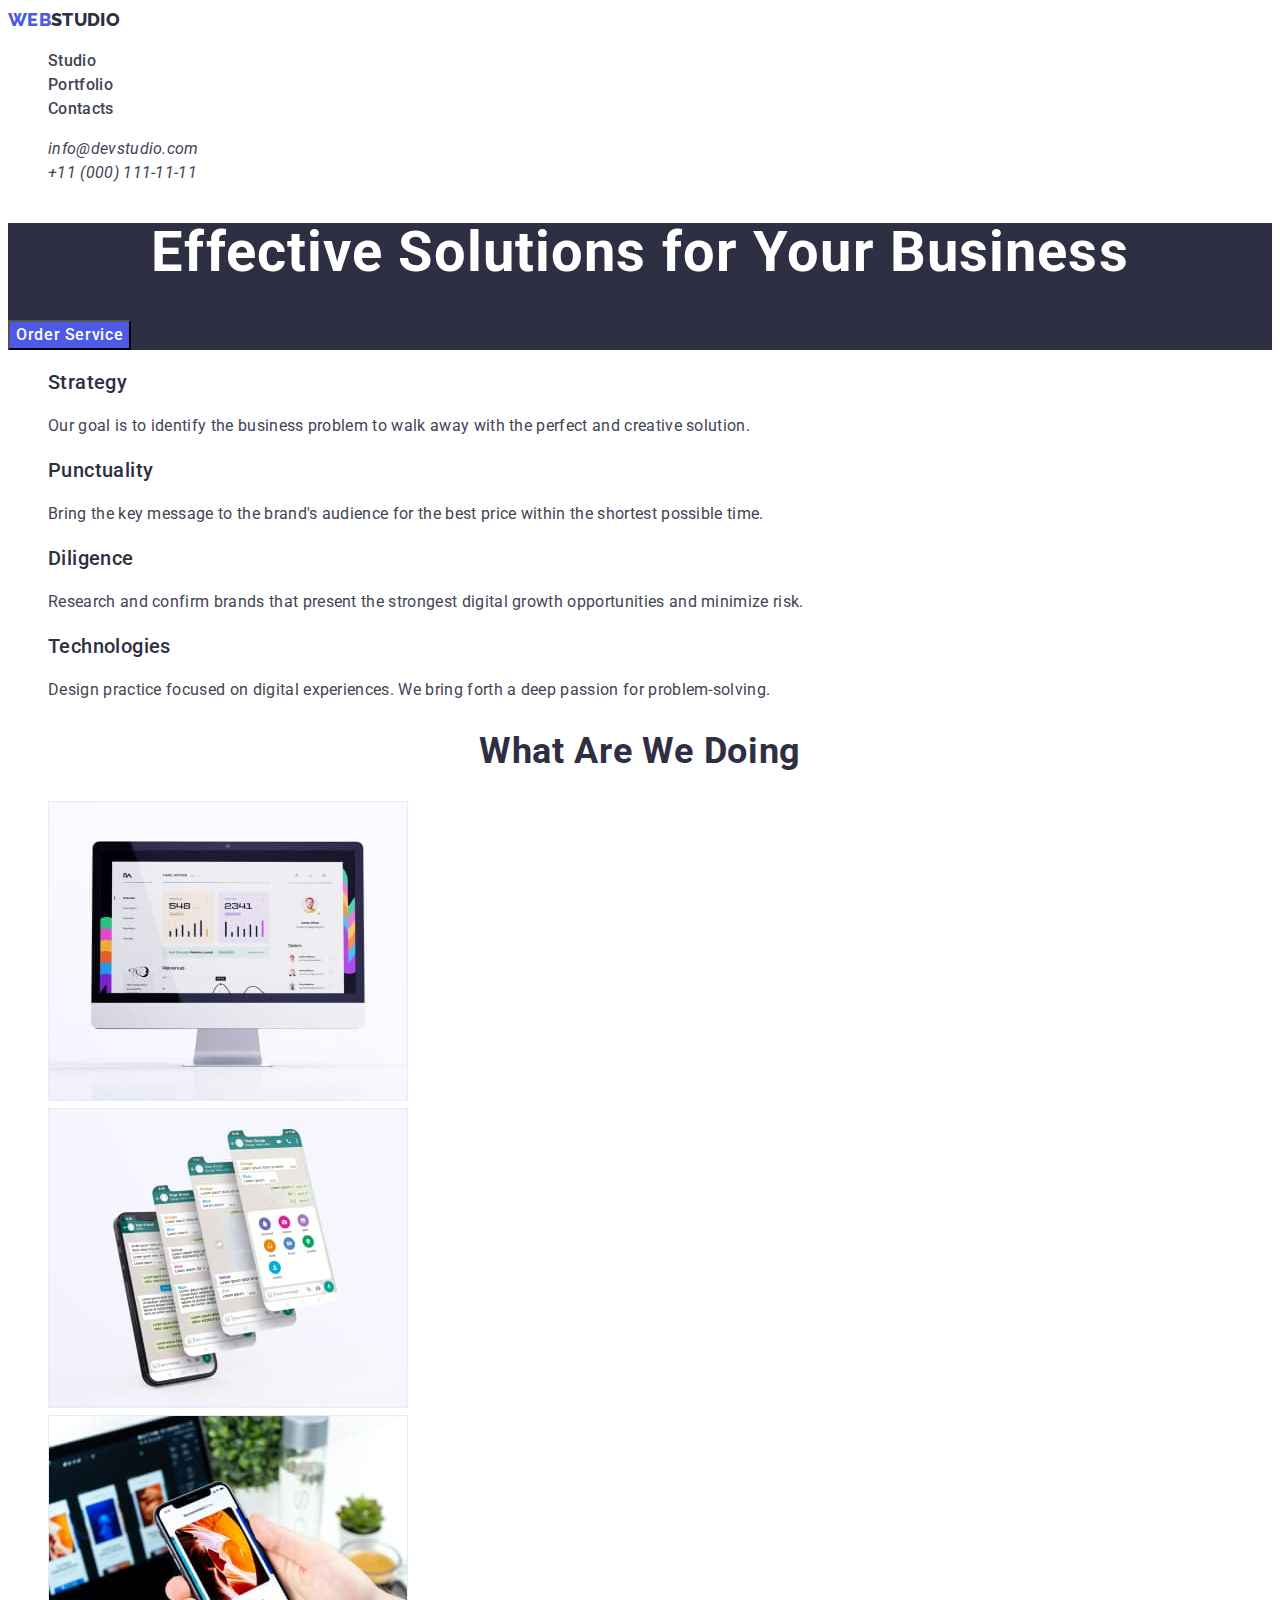
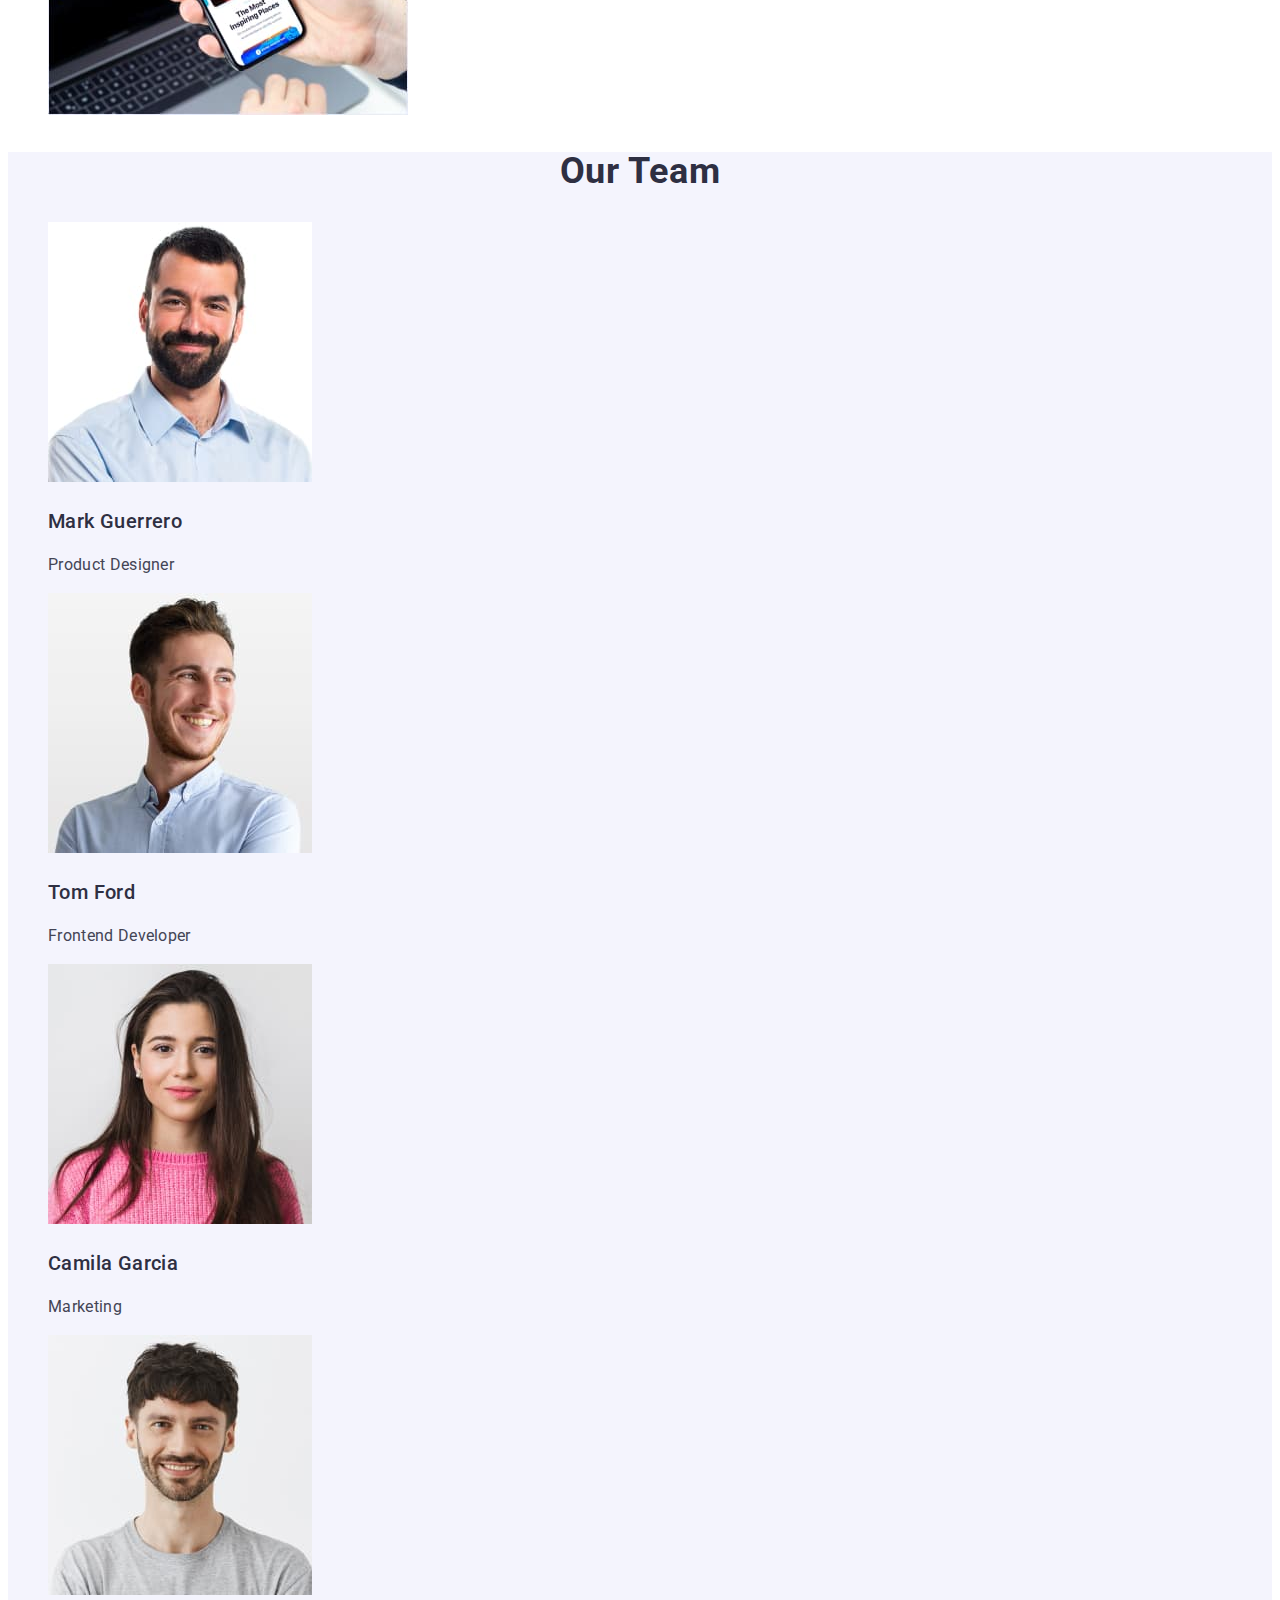
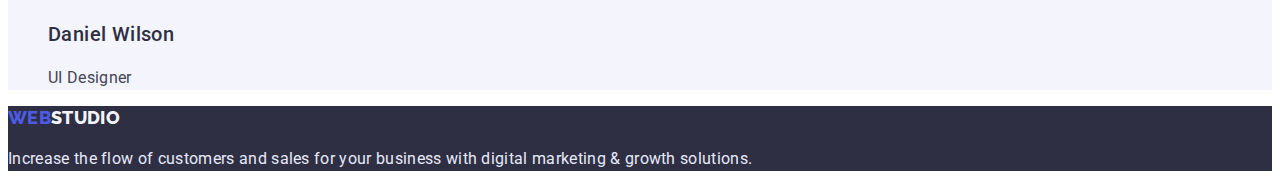
<file: index.html>
<!DOCTYPE html>
<html lang="en">
  <head>
    <meta charset="UTF-8" />
    <meta http-equiv="X-UA-Compatible" content="IE=edge" />
    <meta name="viewport" content="width=device-width, initial-scale=1.0" />
    <title>WebStudio</title>
    <link rel="stylesheet" href="./css/styles.css" />
    <link rel="preconnect" href="https://fonts.googleapis.com" />
    <link rel="preconnect" href="https://fonts.gstatic.com" crossorigin />
    <link
      href="https://fonts.googleapis.com/css2?family=Raleway:wght@800&family=Roboto:wght@400;500;700;900&display=swap"
      rel="stylesheet"
    />
  </head>
  <body>
    <!-- Шапка сайта с лого и навигацией -->
    <header>
      <nav>
        <a href="./index.html" class="logo">
          Web<span class="logo-second-color">Studio</span></a
        >
        <ul class="site-nav list">
          <li><a href="./index.html">Studio</a></li>
          <li><a href="./portfolio.html">Portfolio</a></li>
          <li><a href="">Contacts</a></li>
        </ul>
      </nav>

      <address>
        <ul class="contacts list">
          <li><a href="mailto:info@devstudio.com">info@devstudio.com</a></li>
          <li><a href="tel:+110001111111">+11 (000) 111-11-11</a></li>
        </ul>
      </address>
    </header>
    <!-- Главный контент -->
    <main>
      <!-- Блок герой -->
      <section class="hero">
        <h1 class="hero-title">Effective Solutions for Your Business</h1>
        <button type="button" class="hero-button">Order Service</button>
      </section>
      <!-- Преымущества -->
      <section>
        <h2 class="section-title visually-hidden">Advantages</h2>
        <ul class="list">
          <li>
            <h3 class="item-title">Strategy</h3>
            <p class="section-item">
              Our goal is to identify the business problem to walk away with the
              perfect and creative solution.
            </p>
          </li>
          <li>
            <h3 class="item-title">Punctuality</h3>
            <p class="section-item">
              Bring the key message to the brand's audience for the best price
              within the shortest possible time.
            </p>
          </li>
          <li>
            <h3 class="item-title">Diligence</h3>
            <p class="section-item">
              Research and confirm brands that present the strongest digital
              growth opportunities and minimize risk.
            </p>
          </li>
          <li>
            <h3 class="item-title">Technologies</h3>
            <p class="section-item">
              Design practice focused on digital experiences. We bring forth a
              deep passion for problem-solving.
            </p>
          </li>
        </ul>
      </section>
      <!-- Что делают -->
      <section>
        <h2 class="section-title">What are we doing</h2>
        <ul class="list">
          <li>
            <img src="./images/img1.jpg" alt="computer" width="360" />
          </li>
          <li>
            <img
              src="./images/img2.jpg"
              alt="sreen-of-smartphone"
              width="360"
            />
          </li>
          <li>
            <img
              src="./images/img3.jpg"
              alt="hand-holding-a-pnone-and-using-a-alaptop"
              width="360"
            />
          </li>
        </ul>
      </section>
      <!-- Секция с командой -->
      <section class="team-section">
        <h2 class="section-title">Our Team</h2>
        <ul class="list">
          <li>
            <img src="./images/mark.jpg" alt="portrait" width="264" />
            <h3 class="item-title">Mark Guerrero</h3>
            <p class="section-item">Product Designer</p>
          </li>
          <li>
            <img src="./images/tom.jpg" alt="portrait" width="264" />
            <h3 class="item-title">Tom Ford</h3>
            <p class="section-item">Frontend Developer</p>
          </li>
          <li>
            <img src="./images/camila.jpg" alt="portrait" width="264" />
            <h3 class="item-title">Camila Garcia</h3>
            <p class="section-item">Marketing</p>
          </li>
          <li>
            <img src="./images/daniel.jpg" alt="portrait" width="264" />
            <h3 class="item-title">Daniel Wilson</h3>
            <p class="section-item">UI Designer</p>
          </li>
        </ul>
      </section>
    </main>
    <footer class="page-footer">
      <a href="./index.html" class="logo">
        Web<span class="logo-third-color">Studio</span>
      </a>
      <p>
        Increase the flow of customers and sales for your business with digital
        marketing & growth solutions.
      </p>
    </footer>
  </body>
</html>
</file>
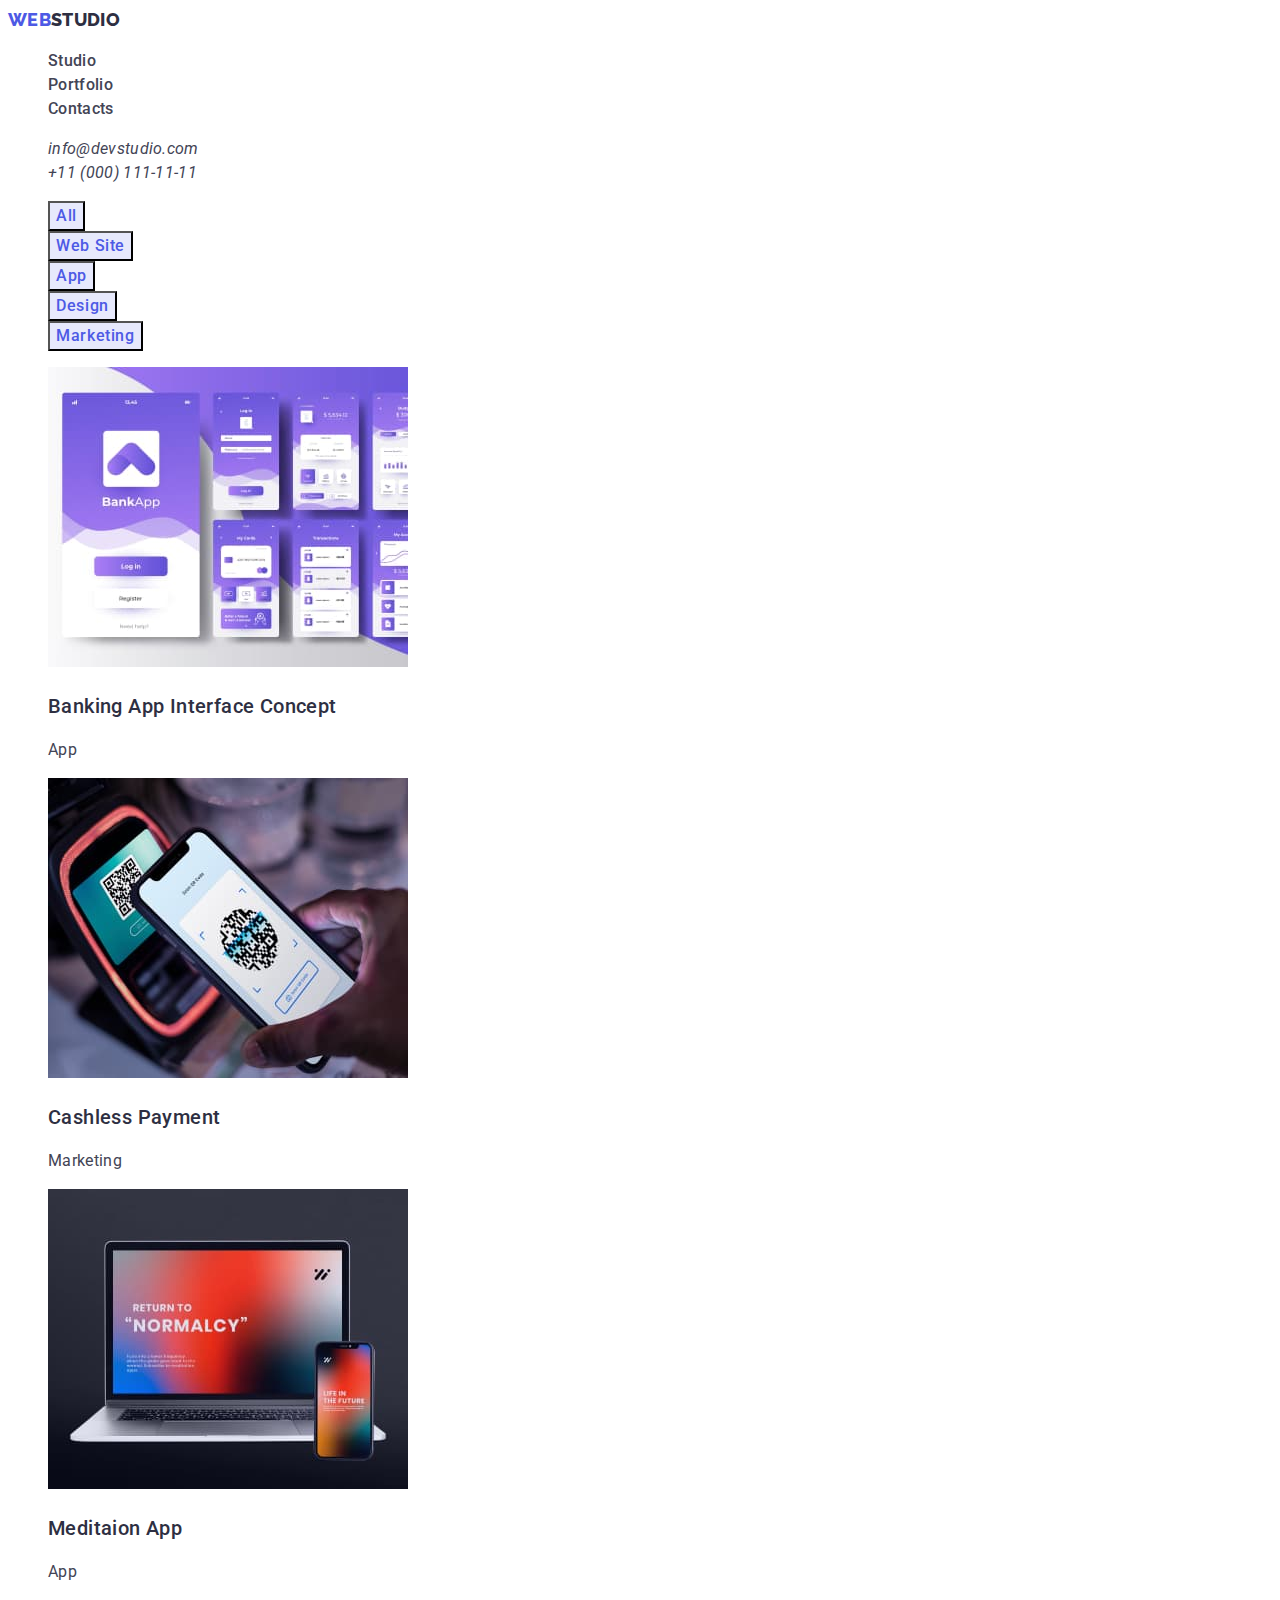
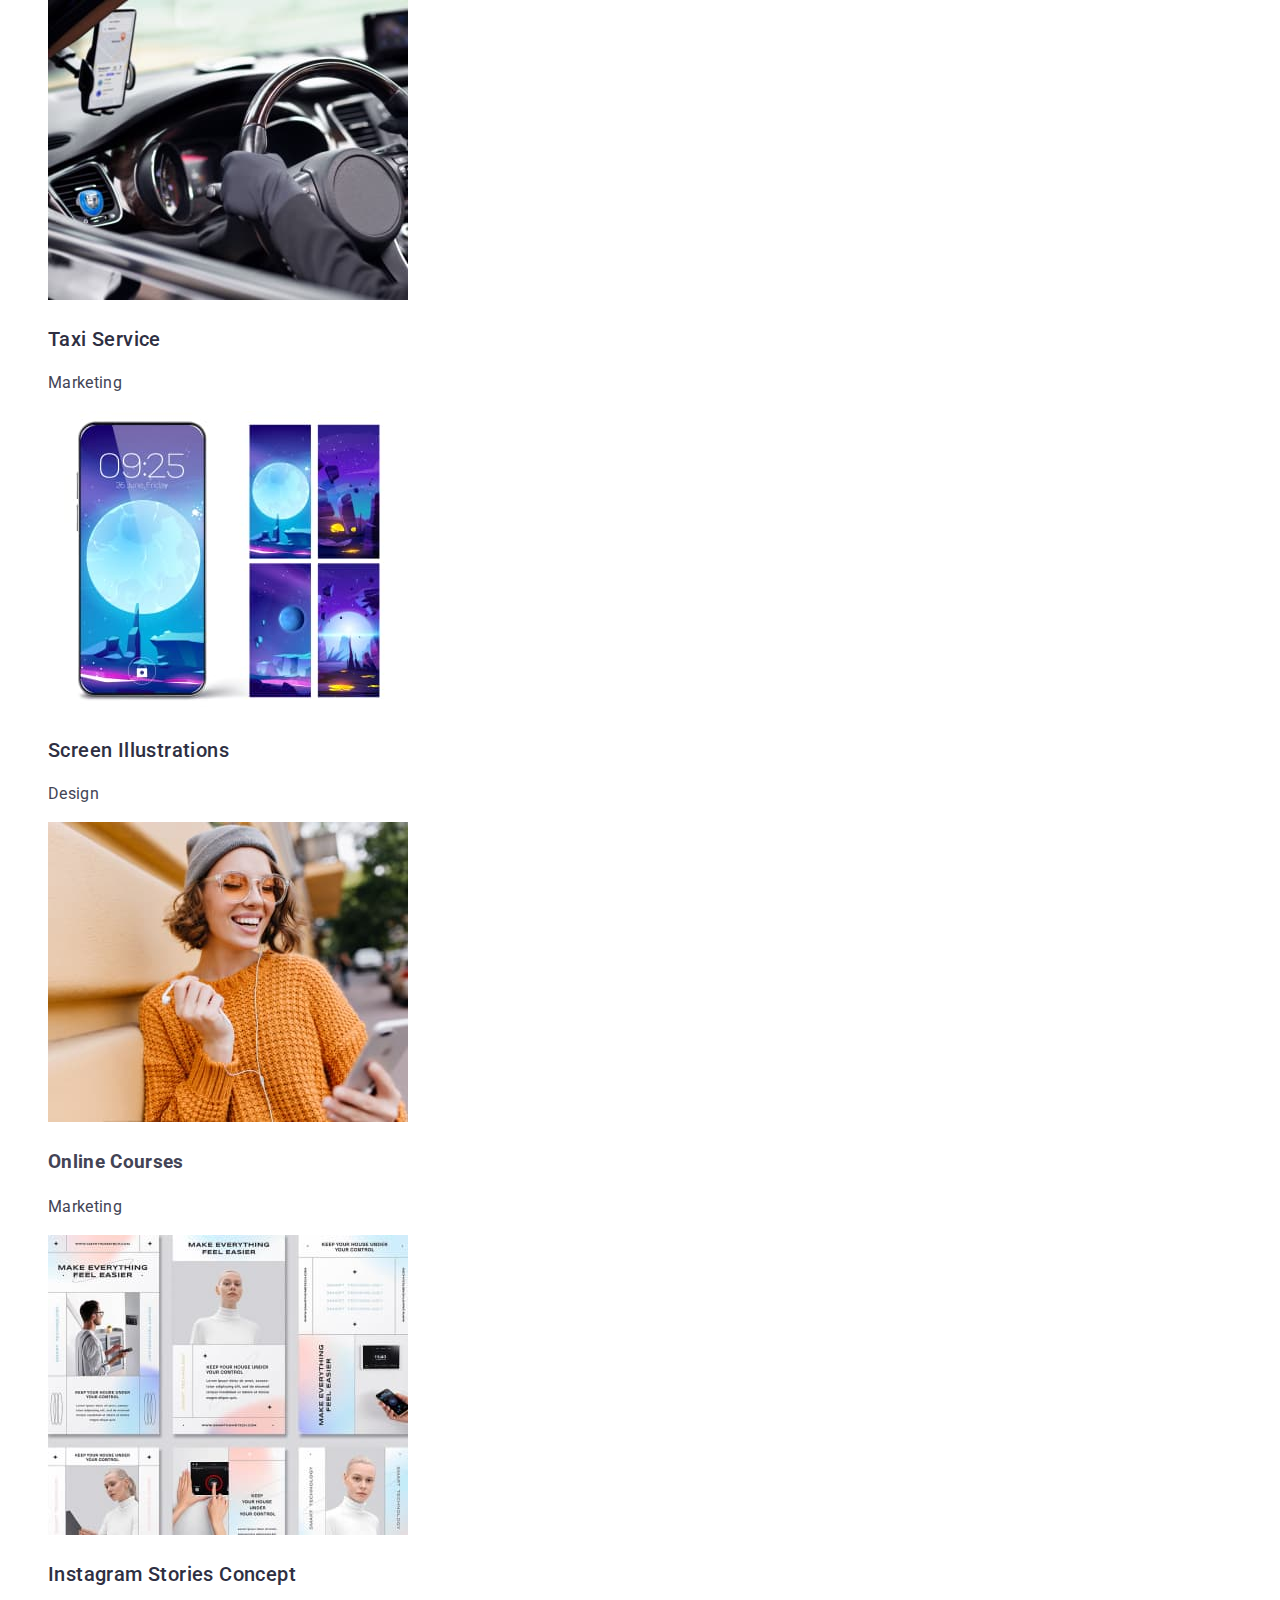
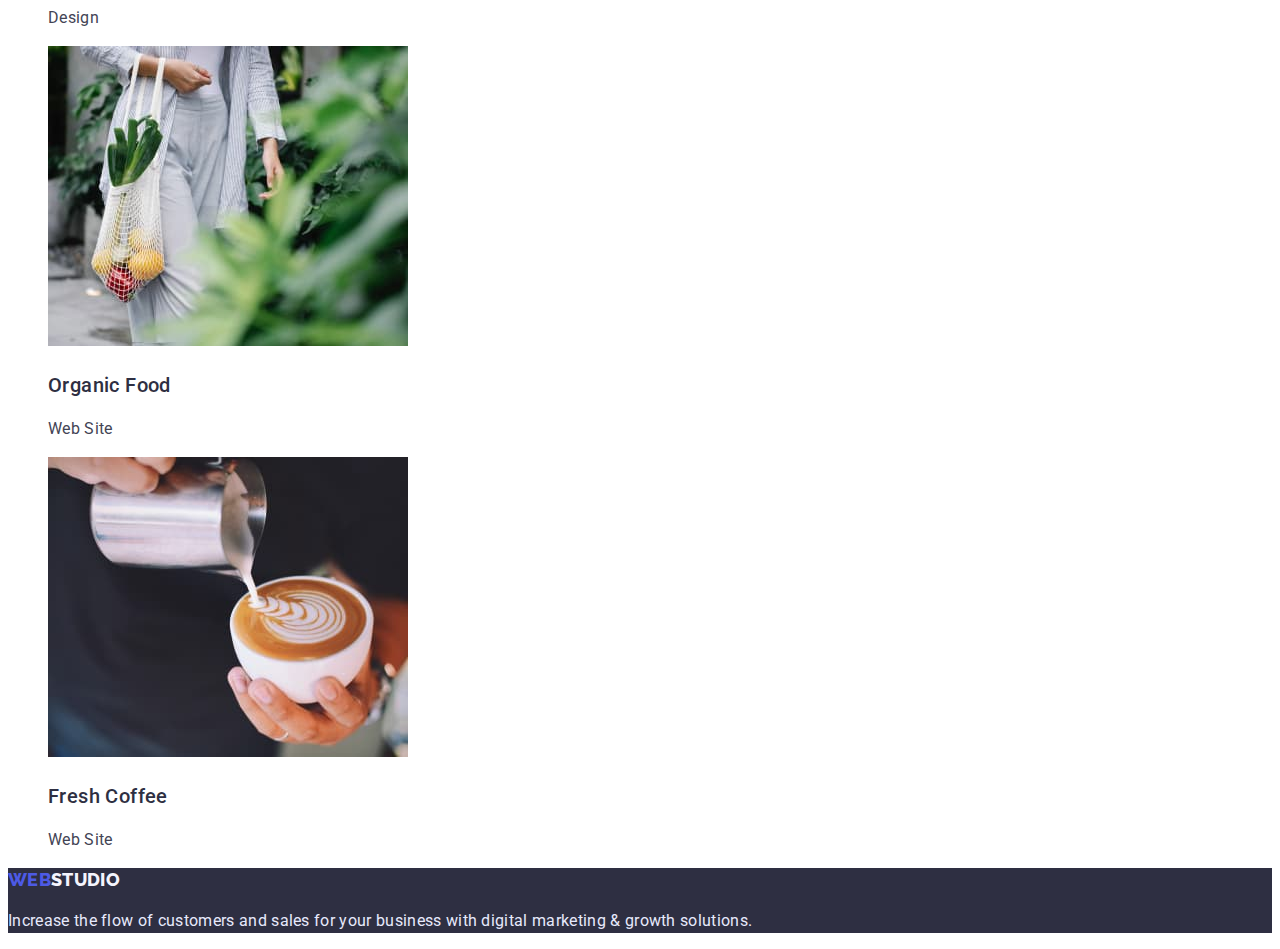
<file: portfolio.html>
<!DOCTYPE html>
<html lang="en">
  <head>
    <meta charset="UTF-8" />
    <meta http-equiv="X-UA-Compatible" content="IE=edge" />
    <meta name="viewport" content="width=device-width, initial-scale=1.0" />
    <title>Portfolio</title>
    <link rel="stylesheet" href="./css/styles.css" />
    <link rel="preconnect" href="https://fonts.googleapis.com" />
    <link rel="preconnect" href="https://fonts.gstatic.com" crossorigin />
    <link
      href="https://fonts.googleapis.com/css2?family=Raleway:wght@800&family=Roboto:wght@400;500;700;900&display=swap"
      rel="stylesheet"
    />
  </head>
  <body>
    <!-- шапка сайта -->
    <header>
      <nav>
        <a href="./index.html" class="logo">
          Web<span class="logo-second-color">Studio</span></a
        >
        <ul class="site-nav list">
          <li><a href="./index.html">Studio</a></li>
          <li><a href="./portfolio.html">Portfolio</a></li>
          <li><a href="">Contacts</a></li>
        </ul>
      </nav>

      <address>
        <ul class="contacts list">
          <li><a href="mailto:info@devstudio.com">info@devstudio.com</a></li>
          <li><a href="tel:+110001111111">+11 (000) 111-11-11</a></li>
        </ul>
      </address>
    </header>
    <!--Главный контент  -->
    <main>
      <!--  Фильтры-->
      <section>
        <h1 class="visually-hidden">Portfolio</h1>
        <ul class="list">
          <li><button class="filter-button" type="button">All</button></li>
          <li><button class="filter-button" type="button">Web Site</button></li>
          <li><button class="filter-button" type="button">App</button></li>
          <li><button class="filter-button" type="button">Design</button></li>
          <li>
            <button class="filter-button" type="button">Marketing</button>
          </li>
        </ul>

        <!-- Элементы портфолио -->
        <h2 class="visually-hidden">Portfolio items</h2>
        <ul class="list">
          <li>
            <a href="">
              <img src="./images/1img.jpg" alt="Banking app" width="360" />
              <h3 class="item-title">Banking App Interface Concept</h3>
              <p class=".section-item">App</p>
            </a>
          </li>
          <li>
            <a href="">
              <img src="./images/2img.jpg" alt="Phone payment" width="360" />
              <h3 class="item-title">Cashless Payment</h3>
              <p>Marketing</p>
            </a>
          </li>
          <li>
            <a href="">
              <img src="./images/3img.jpg" alt="Phone and laptop" width="360" />
              <h3 class="item-title">Meditaion App</h3>
              <p>App</p>
            </a>
          </li>
          <li>
            <a href="">
              <img src="./images/4img.jpg" alt="Car wheel" width="360" />
              <h3 class="item-title">Taxi Service</h3>
              <p>Marketing</p>
            </a>
          </li>
          <li>
            <a href="">
              <img
                src="./images/5img.jpg"
                alt="Phone and layouts of a background"
                width="360"
              />
              <h3 class="item-title">Screen Illustrations</h3>
              <p>Design</p>
            </a>
          </li>
          <li>
            <a href="">
              <img
                src="./images/6img.jpg"
                alt="Smiling girl with a phone"
                width="360"
              />
              <h3>Online Courses</h3>
              <p>Marketing</p>
            </a>
          </li>
          <li>
            <a href="">
              <img
                src="./images/7img.jpg"
                alt="Layouts of instagram stories"
                width="360"
              />
              <h3 class="item-title">Instagram Stories Concept</h3>
              <p>Design</p>
            </a>
          </li>
          <li>
            <a href="">
              <img
                src="./images/8img.jpg"
                alt="Bag with vegetables"
                width="360"
              />
              <h3 class="item-title">Organic Food</h3>
              <p>Web Site</p>
            </a>
          </li>
          <li>
            <a href="">
              <img
                src="./images/9img.jpg"
                alt="Barista making a coffee"
                width="360"
              />
              <h3 class="item-title">Fresh Coffee</h3>
              <p>Web Site</p>
            </a>
          </li>
        </ul>
      </section>
    </main>
    <footer class="page-footer">
      <a href="./index.html" class="logo">
        Web<span class="logo-third-color">Studio</span>
      </a>
      <p>
        Increase the flow of customers and sales for your business with digital
        marketing & growth solutions.
      </p>
    </footer>
  </body>
</html>
</file>
<file: css/styles.css>
/* 
COLORS
ФОН
Фон шапкі #FFFFFF
Основной фон светлый  #E5E5E5 
Фон героя #2E2F42
Фон секции НАША КОМАНДА #F4F4FD
Фон футера #2E2F42

Цвета шрифтов
Цвет веб #4D5AE5
Цвет студио #2E2F42

Цвет шапки и заголовков #2E2F42
Цвет основного текста абзацев #434455

Цвет текста в футере #E7E9FC

*/
:root {
  --main-background-color: #ffffff;
  --our-team-background-color: #f4f4fd;
  --hero-background-color: #2e2f42;
  --footer-background-color: #2e2f42;
  --logo-first-color: #4d5ae5;
  --logo-footer-second-color: #f4f4fd;
  --logo-second-color: #2e2f42;
  --side-nav-color: #2e2f42;
  --side-nav-active-color: #404bbf;
  --contacts-color: #434455;
  --contacts-active-color: #404bbf;
  --hero-title-color: #ffffff;
  --hero-button-background-color: #4d5ae5;
  --hero-button-active-background-color: #404bbf;
  --title-color: #2e2f42;
  --main-color: #434455;
  --footer-text-color: #e7e9fc;
  --fiter-background-color: #e7e9fc;
  --fiter-background-active-color: #404bbf;
  --filter-color: #4d5ae5;
  --filter-active-color: #ffffff;
}

.list {
  list-style: none;
}

body {
  background-color: var(--main-background-color);
  color: var(--main-color);
  font-family: "Roboto", sans-serif;
  font-size: 16px;
  line-height: 1.5;
  letter-spacing: 0.02em;
}

/* Логотип */
.logo {
  color: var(--logo-first-color);
  text-decoration: none;
  font-family: "Raleway", sans-serif;
  font-weight: 800;
  font-size: 18px;
  line-height: 1.3;
  text-transform: uppercase;
}

.logo-second-color {
  color: var(--logo-second-color);
}

.logo-third-color {
  color: var(--logo-footer-second-color);
}

/* Site-nav навигация */
.site-nav a {
  color: var(--side-nav-color);
  text-decoration: none;
  font-weight: 500;
  font-size: 16px;
  line-height: 1.5;
}

.site-nav a:active {
  color: var(--side-nav-active-color);
}

.site-nav a:hover {
  color: var(--contacts-active-color);
}

.site-nav a:focus {
  color: var(--contacts-active-color);
}

.contacts a {
  color: var(--contacts-color);
  text-decoration: none;
}
.contacts a:hover {
  color: var(--contacts-active-color);
}

.contacts a:focus {
  color: var(--contacts-active-color);
}
/* Герой */
.hero {
  background-color: var(--hero-background-color);
}
.hero-title {
  color: var(--hero-title-color);
  font-weight: 700;
  font-size: 56px;
  line-height: 1.07;
  text-align: center;
  letter-spacing: 0.02em;
}
.hero-button {
  background-color: var(--hero-button-background-color);
  color: var(--hero-title-color);
  font-family: inherit;
  font-size: 16px;
  font-weight: 500;
  line-height: 1.5;
  letter-spacing: 0.04em;
  cursor: pointer;
}
.hero-button:hover {
  background-color: var(--hero-button-active-background-color);
}

.hero-button:focus {
  background-color: var(--hero-button-active-background-color);
}
/* Преымущества */

/* стиль для H3 */
.item-title {
  color: var(--title-color);
  font-weight: 500;
  font-size: 20px;
  line-height: 1.2;
  letter-spacing: 0.02em;
}
/* стиль для p */
.section-item a {
  color: var(--main-color);
}
/* Что мы делаем секция */

/* стиль для H2 */
.section-title {
  color: var(--title-color);
  font-weight: 700;
  font-size: 36px;
  line-height: 1.1;
  text-align: center;
  letter-spacing: 0.02em;
  text-transform: capitalize;
}

/* Наша команда секция */
.team-section {
  background-color: var(--our-team-background-color);
}

/* ФУТЕР */
.page-footer {
  background-color: var(--footer-background-color);
  color: var(--footer-text-color);
}

/* Страница ПОРТФОЛИО + унаследование своqств цвета для p которые лежат в ссылках s*/
.list a {
  text-decoration: none;
  color: inherit;
}

/* Фильтры для портфолио */
/* КНОПКИ*/

.filter-button {
  background-color: var(--fiter-background-color);
  color: var(--filter-color);
  cursor: pointer;
  font-family: inherit;
  font-weight: 500;
  font-size: 16px;
  line-height: 1.5;
  /* identical to box height, or 150% */
  letter-spacing: 0.04em;
}

.filter-button:hover {
  background-color: var(--fiter-background-active-color);
  color: var(--filter-active-color);
}

.filter-button:focus {
  background-color: var(--fiter-background-active-color);
  color: var(--filter-active-color);
}

/* Скрытые заголовки */

.visually-hidden {
  position: absolute;
  width: 1px;
  height: 1px;
  margin: -1px;
  border: 0;
  padding: 0;

  white-space: nowrap;
  clip-path: inset(100%);
  clip: rect(0 0 0 0);
  overflow: hidden;
}
</file>
